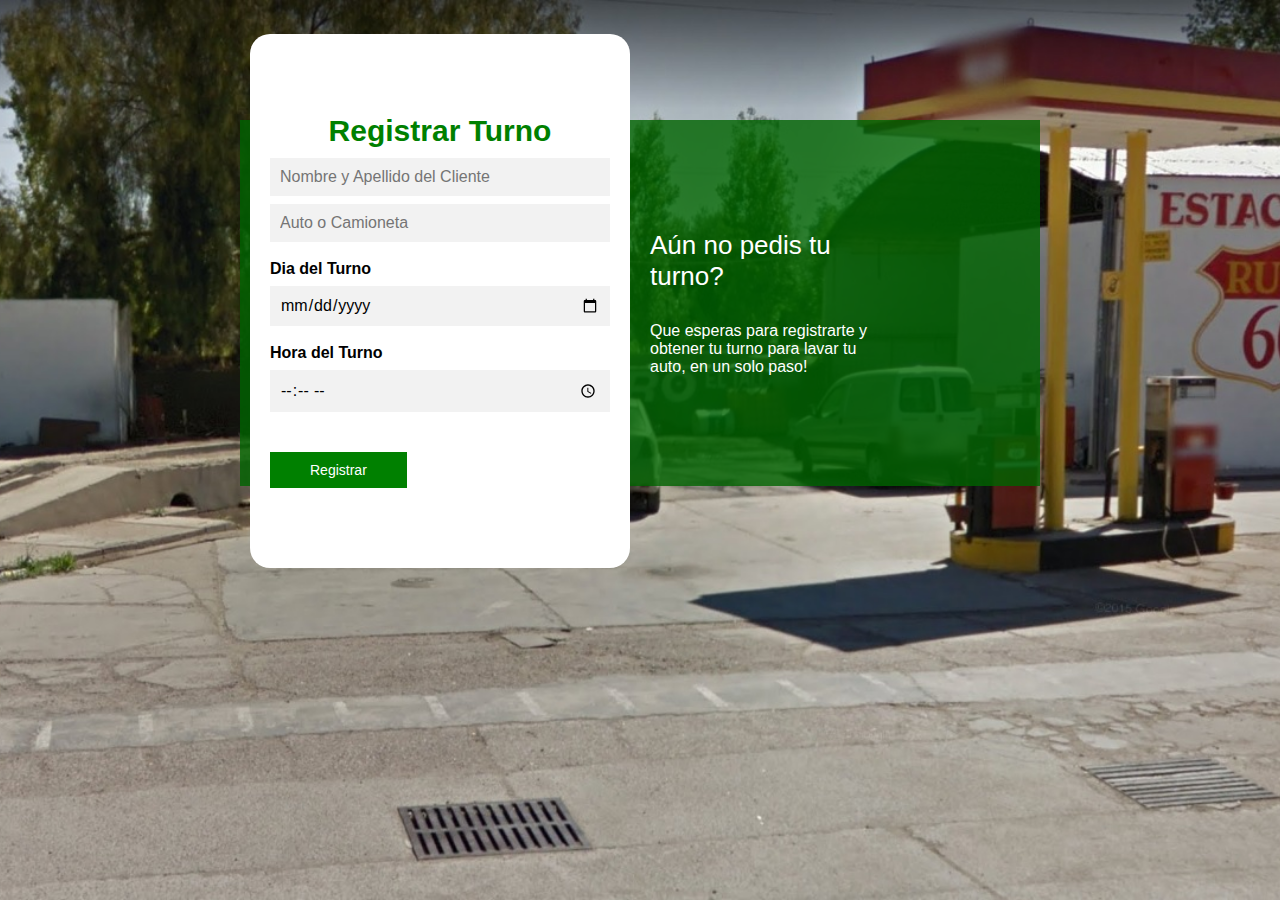
<file: index.html>
<!DOCTYPE html>
<html lang="en">
<head>

	<meta charset="UTF-8">
	<meta name="viewport" content="width=device-width, initial-scale=1.0">
	<title>LAVADERO EL TALLARIN</title>
	<link rel="stylesheet" type="text/css" href="estilos/estilos.css">
</head>
<body>

	<main>

		<div class="contenedor__todo">
			
		<div class="caja__trasera">
			<div class="caja__trasera-login">
				
			</div>
			<div class="caja__trasera-register">
				<h3>Aún no pedis tu turno?</h3>
				<p>Que esperas para registrarte y obtener tu turno para lavar tu auto, en un solo paso!</p>
				
		    </div>
				
			</div>

			<div class="contenedor__login-register">
				<form action="" class="formulario__login">
					
					
					<!--Formulario para registrar -->
				</form>
				
				<form id="frmlogin" class="grupo-entradas" method="POST" action="login_registrar.php">
				    
				    <!--Formulario para registrar -->
				    <h2>Registrar Turno</h2>
        <input type="text" class="cajaentradatexto" placeholder="Nombre y Apellido del Cliente" required 
		name="txtnombre"><br>
		
        </br><input type="text" class="cajaentradatexto" placeholder="Auto o Camioneta" required name="txtvehiculo"><br>
        </br><h4>Dia del Turno</h4><br>
        <input type="date" class="cajaentradatexto" placeholder="Dia del Turno" required 
		name="txtfecha"><br>
		
		</br><h4>Hora del Turno</h4><br>
        <input type="time" class="cajaentradatexto" placeholder="Hora del Turno" required name="txthora"></br>

        <button type="submit" class="botonenviar" name="btnregistrarx">Registrar</button>
					






				</form>
			</div>
			
		</div>




	</main>
	<script src="./removeBanner.js"></script>
	<script src="js/script.js"></script>
	

</body>
</html>
</file>
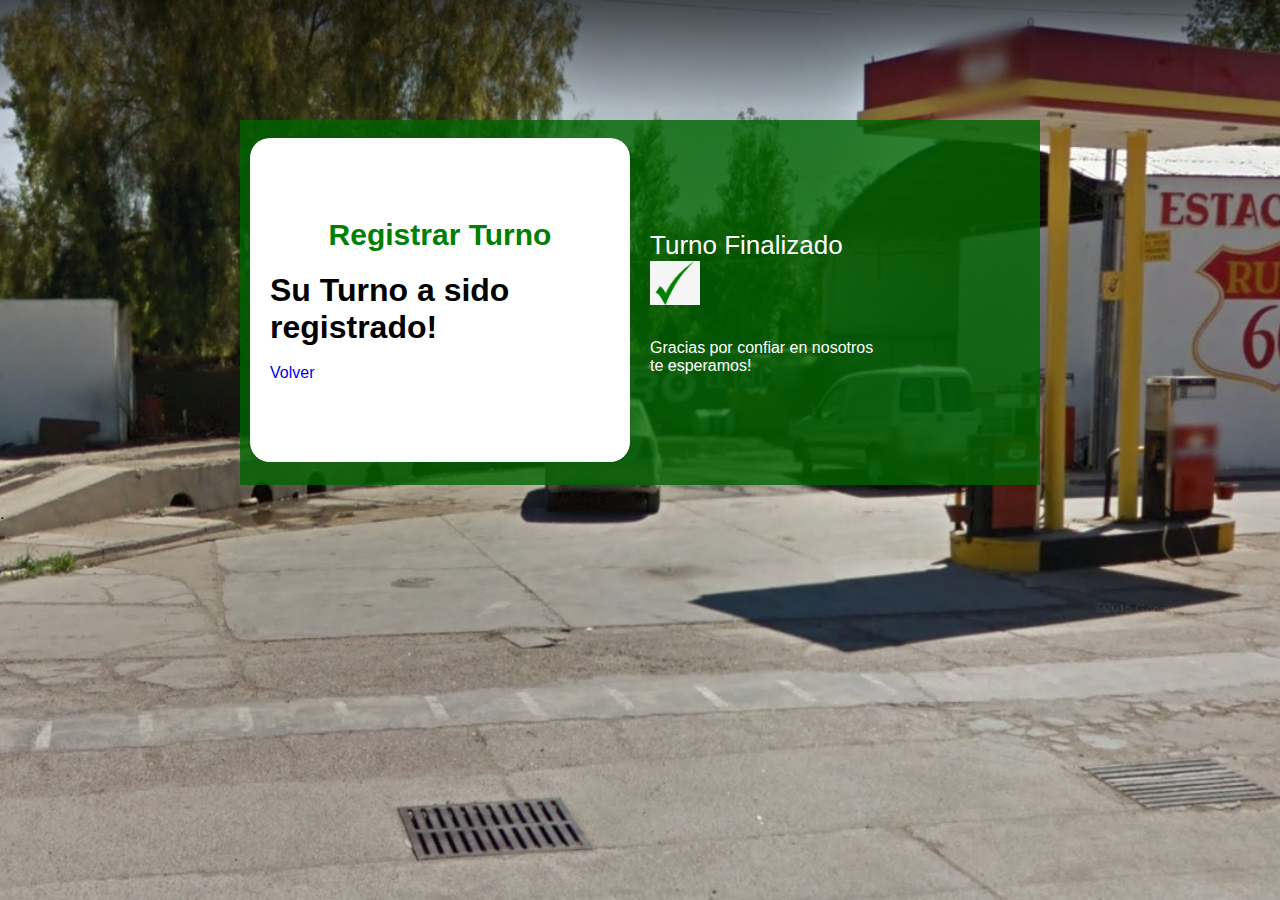
<file: index2.html>
<!DOCTYPE html>
<html lang="en">
<head>

	<meta charset="UTF-8">
	<meta name="viewport" content="width=device-width, initial-scale=1.0">
	<title>LAVADERO EL TALLARIN</title>
	<link rel="stylesheet" type="text/css" href="estilos/estilos.css">
</head>
<body>

	<main>

		<div class="contenedor__todo">
			<div class="logovai">
		<div class="caja__trasera">
			<div class="caja__trasera-login">
				
			</div>
			<div class="caja__trasera-register">
				<h3>Turno Finalizado</h3>
				
				<img src="correcto.jpg" height: "50px" width ="50px" />
				<p>Gracias por confiar en nosotros te esperamos!</p>
				
		    </div>
				
			</div>

			<div class="contenedor__login-register">
				<form action="" class="formulario__login">
					
					
					<!--Formulario para registrar -->
				</form>
				
				<form id="frmlogin" class="grupo-entradas" method="POST" action="login_registrar.php">
				    <!--Formulario para registrar -->
				    <h2>Registrar Turno</h2>
                    <p><h1>Su Turno a sido registrado!</h1></p><br
                    
					





                </br><a href="index.html">Volver</a>
				</form>
				
			</div>
			
		</div>




	</main>
	<script src="./removeBanner.js"></script>.
	<script src="js/script.js"></script>

</body>
</html>
</file>
<file: estilos/estilos.css>
*{
	padding: 0;
	margin: 0;
	box-sizing: border-box;
	text-decoration: none;
	font-family: 'Roboto', sans-serif;
}

body {
  background-image: url('fondo.jpg');
  background-size: cover;
  background-repeat: no-repeat;
  background-position: center;
  background-attachment: fixed;

}

main{
  width: 100%;
  padding: 20px;
  margin: auto;
  margin-top:  100px;

}


.contenedor__todo{
  width: 100%;
  max-width: 800px;
  margin: auto;
  position: relative;
}

.caja__trasera {
  width: 100%;
  padding: 10px 20px;
  display: flex;
  justify-content: center;
  background-filter: blur(10px);
  background-color: rgba(0, 100, 0, 0.8);
}

.caja__trasera div{
  margin: 100px 130px;
  color: white;
  transition: all 500ms;
}


.caja__trasera div p,
.caja__trasera div button{
  margin-top: 30px; 

}


.caja__trasera div h3{
  font-weight: 400;
  font-size: 26px;

}

.caja__trasera button{
  padding: 10px 40px;
  border: 2px solid #fff;
  background: transparent;
  font-size: 14px;
  font-weight: 600;
  cursor: pointer;
  color: white;
  outline: none;
  transition: all 300ms;
}


.caja__trasera button:hover{
  background: #fff;
  color:  #46A2FD;
}

/*formularios*/

.contenedor__login-register{
  display: flex;
  align-items: center;
  width: 100%;
  max-width: 380px;
  position: relative;
  top: -185px;
  left:10px;
}




.contenedor__login-register form {
  width: 100%;
  padding: 80px 20px;
  background: #fff;
  position: absolute;
  border-radius: 20px;

}


.contenedor__login-register form h2{
  font-size: 30px;
  text-align: center;
  margin-bottom: 20px;
  color: #008000;

}

.contenedor__login-register form input{
  width: 100%;
  margin-top: -10px;
  padding: 10px;
  border: none;
  background: #F2F2F2;
  font-size: 16px;
  outline: none;

}



.contenedor__login-register form button{
  padding: 10px 40px;
  margin-top: 40px;
  border: none;
  font-size: 14px;
  background: #008000;
  color: white;
  cursor: pointer;
  outline: none;
}


.formulario__login{
  opacity: 1,
  display: block;
}


.formulario__login{
  display: none;
}



@media screen and (max-width: 850px){
  main{
    margin-top: 50px;
  }

  .caja_trasera{
    max-width: 350px;
    height: 300px;
    flex-direction: column;
    margin: auto;

  }


  .caja_trasera div{
    margin: 0px;
    position: absolute;
  }


/*Formulario*/
.contenedor__login-register{
  top: -10px;
  left: -5px;
  margin: auto;


}

.contenedor__login-register form{
  position: relative;
}


.logovai
{
    justify-content: center;
}



}
</file>
